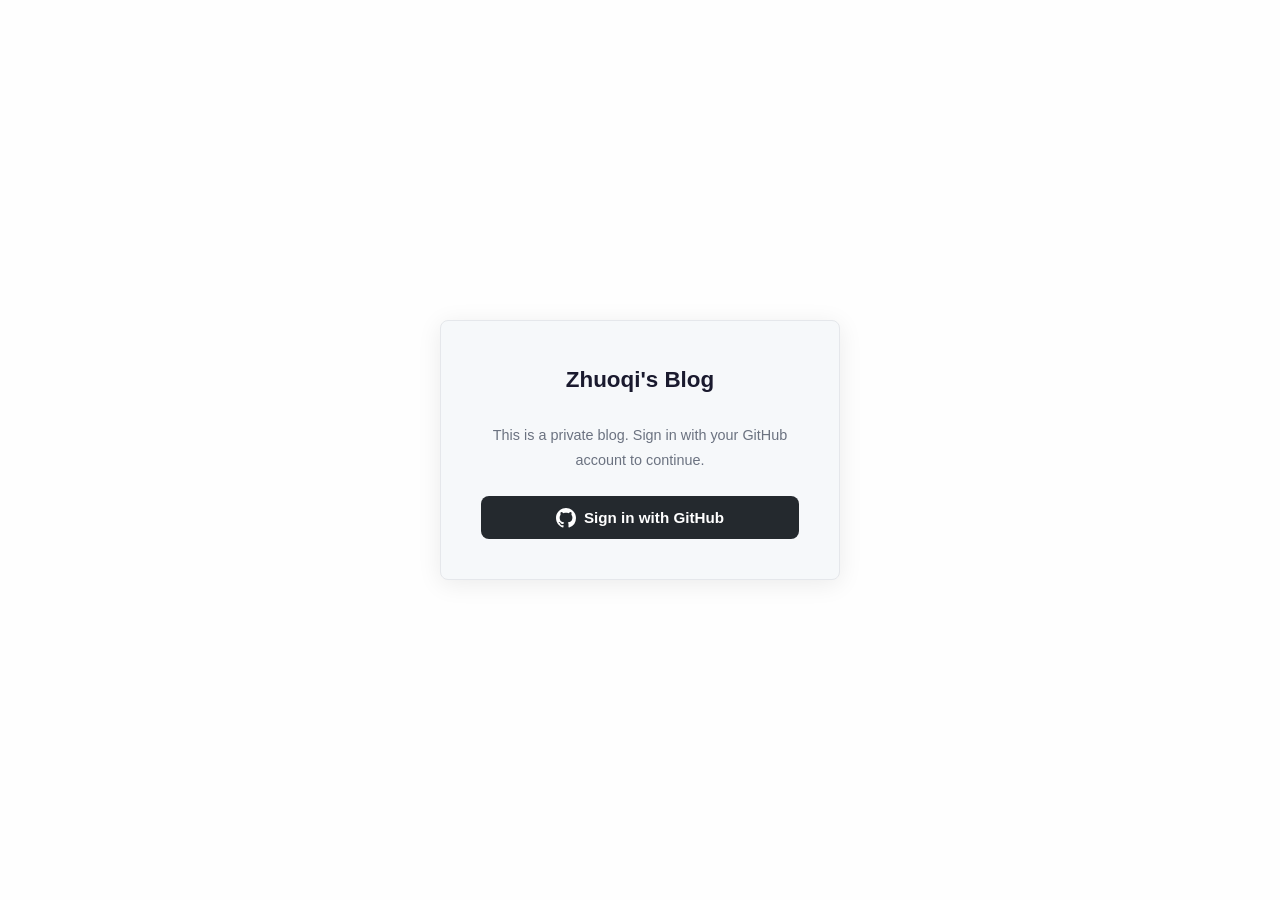
<file: index.html>
<!DOCTYPE html>
<html lang="en">
<head>
  <meta charset="UTF-8">
  <meta name="viewport" content="width=device-width, initial-scale=1.0">
  <meta name="description" content="Zhuoqi Fu's Blog — thoughts on AI, data science, and technology.">
  <meta name="referrer" content="strict-origin-when-cross-origin">
  <meta http-equiv="Content-Security-Policy" content="default-src 'self'; script-src 'self' 'unsafe-inline'; style-src 'self' 'unsafe-inline'; img-src 'self' data:; connect-src 'self' https://api.github.com; base-uri 'self';">
  <title>Zhuoqi's Blog</title>
  <link rel="stylesheet" href="style.css">
</head>
<body>
  <!-- Login Gate (shown when not authenticated) -->
  <div id="login-gate" class="login-gate" hidden>
    <div class="login-card">
      <h1 class="login-title">Zhuoqi's Blog</h1>
      <p class="login-desc">
        This is a private blog. Sign in with your GitHub account to continue.
      </p>
      <button id="login-btn" class="login-btn login-btn-github">
        <svg class="login-btn-icon" viewBox="0 0 24 24" fill="currentColor"><path d="M12 0C5.37 0 0 5.37 0 12c0 5.31 3.435 9.795 8.205 11.385.6.105.825-.255.825-.57 0-.285-.015-1.23-.015-2.235-3.015.555-3.795-.735-4.035-1.41-.135-.345-.72-1.41-1.23-1.695-.42-.225-1.02-.78-.015-.795.945-.015 1.62.87 1.845 1.23 1.08 1.815 2.805 1.305 3.495.99.105-.78.42-1.305.765-1.605-2.67-.3-5.46-1.335-5.46-5.925 0-1.305.465-2.385 1.23-3.225-.12-.3-.54-1.53.12-3.18 0 0 1.005-.315 3.3 1.23.96-.27 1.98-.405 3-.405s2.04.135 3 .405c2.295-1.56 3.3-1.23 3.3-1.23.66 1.65.24 2.88.12 3.18.765.84 1.23 1.905 1.23 3.225 0 4.605-2.805 5.625-5.475 5.925.435.375.81 1.095.81 2.22 0 1.605-.015 2.895-.015 3.3 0 .315.225.69.825.57A12.02 12.02 0 0024 12c0-6.63-5.37-12-12-12z"/></svg>
        Sign in with GitHub
      </button>
      <p id="login-error" class="login-error" hidden></p>
    </div>
  </div>

  <!-- Main Content (shown when authenticated) -->
  <div id="main-content" hidden>
    <!-- Navigation -->
    <nav class="nav">
      <div class="nav-inner">
        <a href="/" class="nav-brand">Zhuoqi's Blog</a>
        <ul class="nav-links">
          <li><a href="/" class="active">Posts</a></li>
          <li><a href="archive.html">Archive</a></li>
          <li><a href="admin.html">Admin</a></li>
          <li><a href="https://github.com/zhuoq1" target="_blank" rel="noopener noreferrer">GitHub</a></li>
          <li><a href="https://www.linkedin.com/in/zhuoqi/" target="_blank" rel="noopener noreferrer">LinkedIn</a></li>
          <li><a href="#" id="logout-link">Logout</a></li>
        </ul>
      </div>
    </nav>

    <!-- Main Content -->
    <main class="main">
      <!-- Author Intro -->
      <section class="intro">
        <div class="intro-header">
          <img
            class="intro-avatar"
            src="avatar.jpg"
            alt="Zhuoqi Fu"
            width="64"
            height="64"
          >
          <div>
            <h1 class="intro-greeting">Hi, I'm Zhuoqi (Allen) 👋</h1>
          </div>
        </div>
        <p class="intro-text">
          I'm a Data Scientist based in Tokyo, currently at Starbucks Japan.
          I write about machine learning, large language models, and building
          data-driven products. Welcome to my blog!
        </p>
        <div class="social-links">
          <a class="social-link" href="https://github.com/zhuoq1" target="_blank" rel="noopener noreferrer">
            <svg viewBox="0 0 24 24" fill="currentColor"><path d="M12 0C5.37 0 0 5.37 0 12c0 5.31 3.435 9.795 8.205 11.385.6.105.825-.255.825-.57 0-.285-.015-1.23-.015-2.235-3.015.555-3.795-.735-4.035-1.41-.135-.345-.72-1.41-1.23-1.695-.42-.225-1.02-.78-.015-.795.945-.015 1.62.87 1.845 1.23 1.08 1.815 2.805 1.305 3.495.99.105-.78.42-1.305.765-1.605-2.67-.3-5.46-1.335-5.46-5.925 0-1.305.465-2.385 1.23-3.225-.12-.3-.54-1.53.12-3.18 0 0 1.005-.315 3.3 1.23.96-.27 1.98-.405 3-.405s2.04.135 3 .405c2.295-1.56 3.3-1.23 3.3-1.23.66 1.65.24 2.88.12 3.18.765.84 1.23 1.905 1.23 3.225 0 4.605-2.805 5.625-5.475 5.925.435.375.81 1.095.81 2.22 0 1.605-.015 2.895-.015 3.3 0 .315.225.69.825.57A12.02 12.02 0 0024 12c0-6.63-5.37-12-12-12z"/></svg>
            GitHub
          </a>
          <a class="social-link" href="https://www.linkedin.com/in/zhuoqi/" target="_blank" rel="noopener noreferrer">
            <svg viewBox="0 0 24 24" fill="currentColor"><path d="M20.447 20.452h-3.554v-5.569c0-1.328-.027-3.037-1.852-3.037-1.853 0-2.136 1.445-2.136 2.939v5.667H9.351V9h3.414v1.561h.046c.477-.9 1.637-1.85 3.37-1.85 3.601 0 4.267 2.37 4.267 5.455v6.286zM5.337 7.433a2.062 2.062 0 01-2.063-2.065 2.064 2.064 0 112.063 2.065zm1.782 13.019H3.555V9h3.564v11.452zM22.225 0H1.771C.792 0 0 .774 0 1.729v20.542C0 23.227.792 24 1.771 24h20.451C23.2 24 24 23.227 24 22.271V1.729C24 .774 23.2 0 22.222 0h.003z"/></svg>
            LinkedIn
          </a>
        </div>
      </section>

      <!-- Blog Posts -->
      <h2 class="posts-header">Recent Posts</h2>
      <section id="posts-container" aria-live="polite">
        <p class="loading-placeholder">Loading posts...</p>
      </section>
    </main>

    <!-- Footer -->
    <footer class="footer">
      <p>
        © <span id="year"></span> Zhuoqi Fu
        <span class="footer-sep">·</span>
        Built with plain HTML & CSS
        <span class="footer-sep">·</span>
        <a href="#">Back to top ↑</a>
      </p>
    </footer>
  </div>

  <script src="lib/marked.min.js"></script>
  <script src="lib/purify.min.js"></script>
  <script src="auth.js"></script>
  <script src="blog.js"></script>
  <script src="script.js"></script>
  <script>
    // --- DOM refs ---
    var loginGate = document.getElementById('login-gate');
    var loginBtn = document.getElementById('login-btn');
    var loginError = document.getElementById('login-error');
    var mainContent = document.getElementById('main-content');
    var logoutLink = document.getElementById('logout-link');

    /** Show the login gate, hide content. */
    function showLogin() {
      loginGate.hidden = false;
      mainContent.hidden = true;
    }

    /** Show the blog content, hide login gate. */
    function showContent() {
      loginGate.hidden = true;
      mainContent.hidden = false;
      initBlog();
    }

    /** Load and render the blog posts list. */
    async function initBlog() {
      var container = document.getElementById('posts-container');
      try {
        var posts = await fetchManifest();
        var params = new URLSearchParams(window.location.search);
        var page = parseInt(params.get('page')) || 1;
        renderPostList(container, posts, page);
      } catch (err) {
        container.innerHTML = '<p class="error">Failed to load posts. Please refresh the page.</p>';
        console.error(err);
      }
    }

    // --- Event listeners ---

    loginBtn.addEventListener('click', function () {
      loginError.hidden = true;
      startOAuth();
    });

    logoutLink.addEventListener('click', function (e) {
      e.preventDefault();
      logout();
      showLogin();
    });

    // --- Init ---

    (async function init() {
      // 1. Handle OAuth callback (token in URL hash after GitHub redirect)
      var authed = await handleOAuthCallback();

      if (authed) {
        // Successfully authenticated — redirect to saved page if different
        var redirect = sessionStorage.getItem('auth_redirect');
        sessionStorage.removeItem('auth_redirect');
        if (redirect && redirect !== window.location.href && !redirect.endsWith('/')) {
          window.location.href = redirect;
          return;
        }
        showContent();
        return;
      }

      // 2. Check existing session
      if (isAuthenticated()) {
        showContent();
        return;
      }

      // 3. Not authenticated — show login gate
      showLogin();
    })();
  </script>
</body>
</html>
</file>
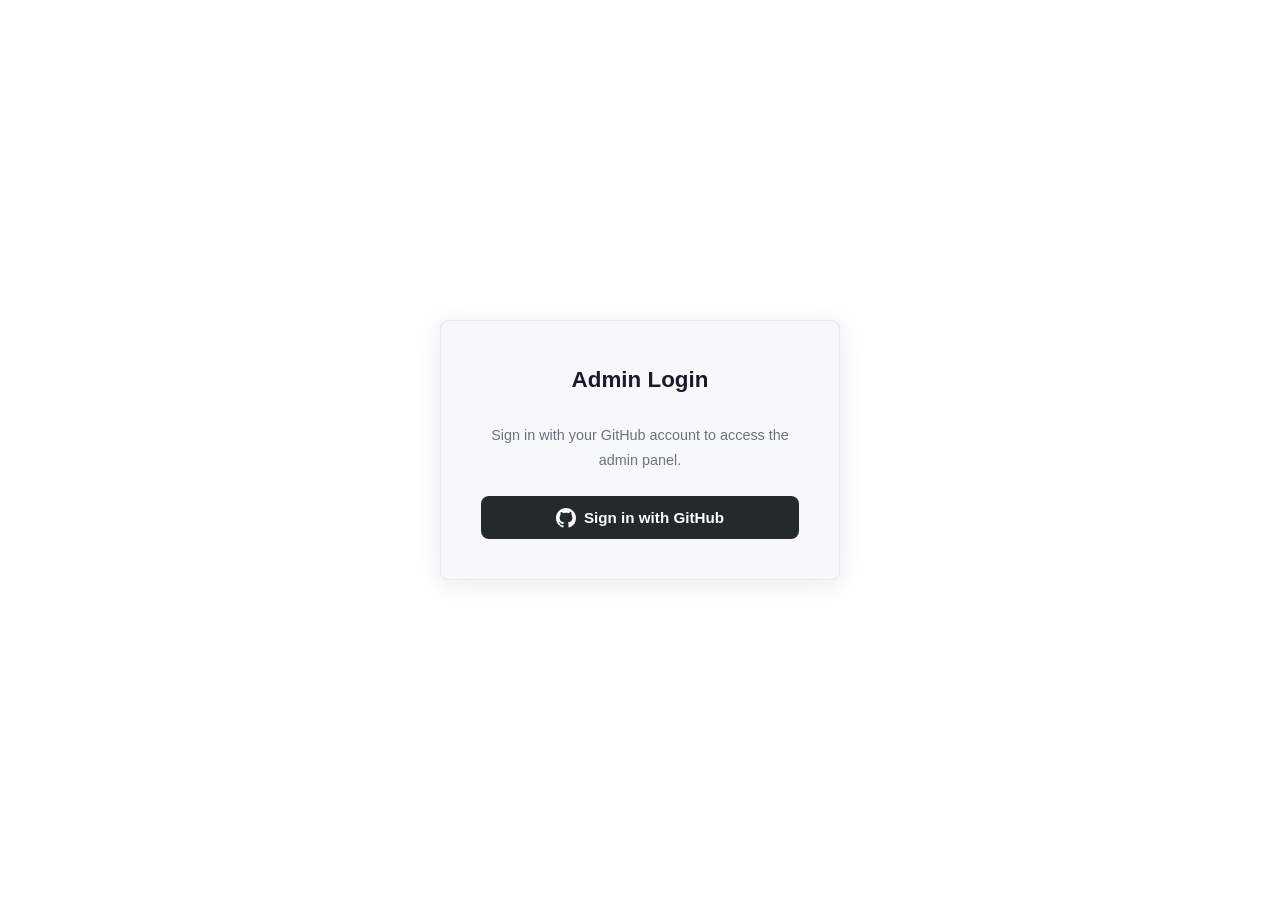
<file: admin.html>
<!DOCTYPE html>
<html lang="en">
<head>
  <meta charset="UTF-8">
  <meta name="viewport" content="width=device-width, initial-scale=1.0">
  <meta name="description" content="Admin — Zhuoqi's Blog">
  <meta name="referrer" content="strict-origin-when-cross-origin">
  <meta http-equiv="Content-Security-Policy" content="default-src 'self'; script-src 'self' 'unsafe-inline'; style-src 'self' 'unsafe-inline'; img-src 'self' data:; connect-src 'self' https://api.github.com; base-uri 'self';">
  <title>Admin — Zhuoqi's Blog</title>
  <link rel="stylesheet" href="style.css">
</head>
<body>
  <!-- Login Gate (shown when not authenticated) -->
  <div id="login-gate" class="login-gate" hidden>
    <div class="login-card">
      <h1 class="login-title">Admin Login</h1>
      <p class="login-desc">
        Sign in with your GitHub account to access the admin panel.
      </p>
      <button id="login-btn" class="login-btn login-btn-github">
        <svg class="login-btn-icon" viewBox="0 0 24 24" fill="currentColor"><path d="M12 0C5.37 0 0 5.37 0 12c0 5.31 3.435 9.795 8.205 11.385.6.105.825-.255.825-.57 0-.285-.015-1.23-.015-2.235-3.015.555-3.795-.735-4.035-1.41-.135-.345-.72-1.41-1.23-1.695-.42-.225-1.02-.78-.015-.795.945-.015 1.62.87 1.845 1.23 1.08 1.815 2.805 1.305 3.495.99.105-.78.42-1.305.765-1.605-2.67-.3-5.46-1.335-5.46-5.925 0-1.305.465-2.385 1.23-3.225-.12-.3-.54-1.53.12-3.18 0 0 1.005-.315 3.3 1.23.96-.27 1.98-.405 3-.405s2.04.135 3 .405c2.295-1.56 3.3-1.23 3.3-1.23.66 1.65.24 2.88.12 3.18.765.84 1.23 1.905 1.23 3.225 0 4.605-2.805 5.625-5.475 5.925.435.375.81 1.095.81 2.22 0 1.605-.015 2.895-.015 3.3 0 .315.225.69.825.57A12.02 12.02 0 0024 12c0-6.63-5.37-12-12-12z"/></svg>
        Sign in with GitHub
      </button>
      <p id="login-error" class="login-error" hidden></p>
    </div>
  </div>

  <!-- Admin Dashboard (shown when authenticated) -->
  <div id="admin-app" class="admin-app" hidden>
    <!-- Top Bar -->
    <header class="admin-topbar">
      <div class="admin-topbar-left">
        <a href="/" class="admin-back-link">← Back to blog</a>
        <span class="admin-brand">Admin</span>
      </div>
      <div class="admin-topbar-right">
        <select id="post-selector" class="admin-select">
          <option value="">+ New Post</option>
        </select>
        <button id="logout-btn" class="admin-btn-outline">Logout</button>
      </div>
    </header>

    <!-- Editor -->
    <main class="admin-main">
      <!-- Metadata Form -->
      <section class="admin-meta">
        <div class="admin-meta-row">
          <label class="admin-label">
            Title
            <input type="text" id="post-title" class="admin-input" placeholder="Post title...">
          </label>
        </div>
        <div class="admin-meta-row admin-meta-row-3">
          <label class="admin-label">
            Date
            <input type="date" id="post-date" class="admin-input">
          </label>
          <label class="admin-label">
            Read time
            <input type="text" id="post-readtime" class="admin-input" placeholder="5 min">
          </label>
          <label class="admin-label">
            Slug
            <input type="text" id="post-slug" class="admin-input" placeholder="my-post-slug">
          </label>
        </div>
        <div class="admin-meta-row">
          <label class="admin-label">
            Tags (comma separated)
            <input type="text" id="post-tags" class="admin-input" placeholder="AI, LLM, Agents">
          </label>
        </div>
        <div class="admin-meta-row">
          <label class="admin-label">
            Excerpt
            <textarea id="post-excerpt" class="admin-textarea" rows="2" placeholder="Brief summary for the post listing..."></textarea>
          </label>
        </div>
      </section>

      <!-- Split Pane: Editor + Preview -->
      <div class="admin-editor">
        <div class="admin-pane admin-pane-editor">
          <div class="admin-pane-header">
            <span>Markdown</span>
            <span class="admin-pane-words" id="word-count">0 words</span>
          </div>
          <textarea id="editor-textarea" class="admin-editor-textarea" placeholder="# Start writing..."></textarea>
        </div>
        <div class="admin-pane admin-pane-preview">
          <div class="admin-pane-header">Preview</div>
          <div id="preview-pane" class="admin-preview-content post-content"></div>
        </div>
      </div>

      <!-- Mobile tab toggle -->
      <div class="admin-mobile-tabs">
        <button id="tab-edit" class="admin-tab active">Edit</button>
        <button id="tab-preview" class="admin-tab">Preview</button>
      </div>

      <!-- Action Buttons -->
      <div class="admin-actions">
        <button id="btn-draft" class="admin-btn">Save Draft</button>
        <button id="btn-publish" class="admin-btn admin-btn-primary">Publish</button>
        <button id="btn-delete" class="admin-btn admin-btn-danger" hidden>Delete Post</button>
      </div>

      <!-- Status messages -->
      <p id="admin-status" class="admin-status" hidden></p>
    </main>
  </div>

  <script src="lib/marked.min.js"></script>
  <script src="lib/purify.min.js"></script>
  <script src="auth.js"></script>
  <script src="blog.js"></script>
  <script src="admin.js"></script>
  <script>
    // --- Auth gate for admin page ---
    var loginGate = document.getElementById('login-gate');
    var loginBtn = document.getElementById('login-btn');
    var loginError = document.getElementById('login-error');
    var adminApp = document.getElementById('admin-app');

    function showLogin() {
      loginGate.hidden = false;
      adminApp.hidden = true;
    }

    function showAdmin() {
      loginGate.hidden = true;
      adminApp.hidden = false;
      initAdmin();
    }

    loginBtn.addEventListener('click', function () {
      loginError.hidden = true;
      startOAuth();
    });

    document.getElementById('logout-btn').addEventListener('click', function () {
      logout();
      showLogin();
    });

    (async function init() {
      // Handle OAuth callback (in case we're returning from GitHub)
      var authed = await handleOAuthCallback();

      if (authed) {
        var redirect = sessionStorage.getItem('auth_redirect');
        sessionStorage.removeItem('auth_redirect');
        if (redirect && redirect !== window.location.href) {
          window.location.href = redirect;
          return;
        }
        showAdmin();
        return;
      }

      if (isAuthenticated()) {
        showAdmin();
        return;
      }

      showLogin();
    })();
  </script>
</body>
</html>
</file>
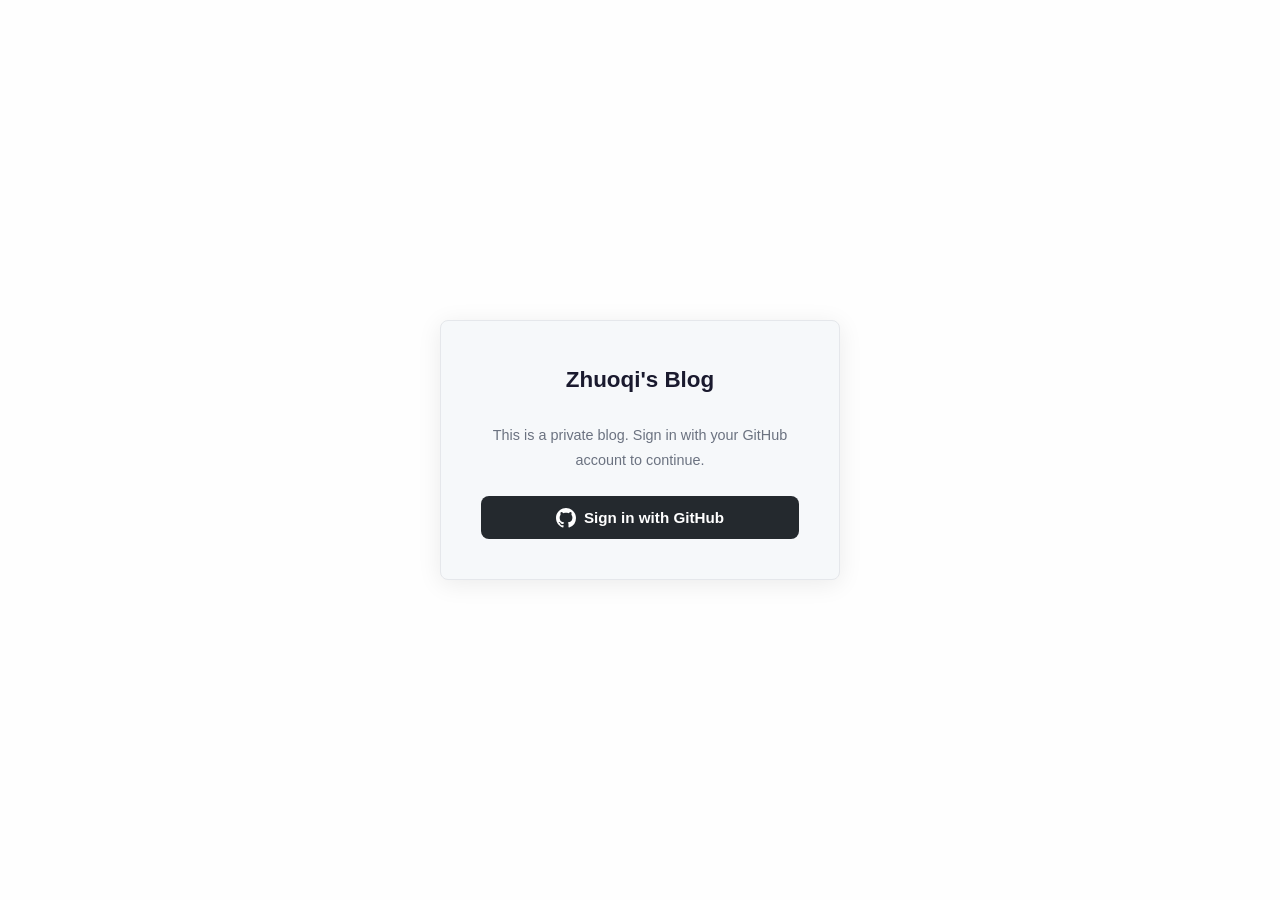
<file: archive.html>
<!DOCTYPE html>
<html lang="en">
<head>
  <meta charset="UTF-8">
  <meta name="viewport" content="width=device-width, initial-scale=1.0">
  <meta name="description" content="Archive of all posts on Zhuoqi Fu's Blog.">
  <meta name="referrer" content="strict-origin-when-cross-origin">
  <meta http-equiv="Content-Security-Policy" content="default-src 'self'; script-src 'self' 'unsafe-inline'; style-src 'self' 'unsafe-inline'; img-src 'self' data:; connect-src 'self' https://api.github.com; base-uri 'self';">
  <title>Archive — Zhuoqi's Blog</title>
  <link rel="stylesheet" href="style.css">
</head>
<body>
  <!-- Login Gate (shown when not authenticated) -->
  <div id="login-gate" class="login-gate" hidden>
    <div class="login-card">
      <h1 class="login-title">Zhuoqi's Blog</h1>
      <p class="login-desc">
        This is a private blog. Sign in with your GitHub account to continue.
      </p>
      <button id="login-btn" class="login-btn login-btn-github">
        <svg class="login-btn-icon" viewBox="0 0 24 24" fill="currentColor"><path d="M12 0C5.37 0 0 5.37 0 12c0 5.31 3.435 9.795 8.205 11.385.6.105.825-.255.825-.57 0-.285-.015-1.23-.015-2.235-3.015.555-3.795-.735-4.035-1.41-.135-.345-.72-1.41-1.23-1.695-.42-.225-1.02-.78-.015-.795.945-.015 1.62.87 1.845 1.23 1.08 1.815 2.805 1.305 3.495.99.105-.78.42-1.305.765-1.605-2.67-.3-5.46-1.335-5.46-5.925 0-1.305.465-2.385 1.23-3.225-.12-.3-.54-1.53.12-3.18 0 0 1.005-.315 3.3 1.23.96-.27 1.98-.405 3-.405s2.04.135 3 .405c2.295-1.56 3.3-1.23 3.3-1.23.66 1.65.24 2.88.12 3.18.765.84 1.23 1.905 1.23 3.225 0 4.605-2.805 5.625-5.475 5.925.435.375.81 1.095.81 2.22 0 1.605-.015 2.895-.015 3.3 0 .315.225.69.825.57A12.02 12.02 0 0024 12c0-6.63-5.37-12-12-12z"/></svg>
        Sign in with GitHub
      </button>
      <p id="login-error" class="login-error" hidden></p>
    </div>
  </div>

  <!-- Main Content (shown when authenticated) -->
  <div id="main-content" hidden>
    <nav class="nav">
      <div class="nav-inner">
        <a href="/" class="nav-brand">Zhuoqi's Blog</a>
        <ul class="nav-links">
          <li><a href="/">Posts</a></li>
          <li><a href="archive.html" class="active">Archive</a></li>
          <li><a href="admin.html">Admin</a></li>
          <li><a href="https://github.com/zhuoq1" target="_blank" rel="noopener noreferrer">GitHub</a></li>
          <li><a href="https://www.linkedin.com/in/zhuoqi/" target="_blank" rel="noopener noreferrer">LinkedIn</a></li>
          <li><a href="#" id="logout-link">Logout</a></li>
        </ul>
      </div>
    </nav>

    <main class="main">
      <h1 style="font-size:1.6rem;font-weight:700;margin-bottom:0.5rem;">Archive</h1>
      <p style="color:var(--color-muted);margin-bottom:1.5rem;">All posts, sorted by date.</p>

      <div id="archive-container">
        <p class="loading-placeholder">Loading archive...</p>
      </div>
    </main>

    <footer class="footer">
      <p>
        © <span id="year"></span> Zhuoqi Fu
        <span class="footer-sep">·</span>
        Built with plain HTML & CSS
        <span class="footer-sep">·</span>
        <a href="#">Back to top ↑</a>
      </p>
    </footer>
  </div>

  <script src="lib/marked.min.js"></script>
  <script src="lib/purify.min.js"></script>
  <script src="auth.js"></script>
  <script src="blog.js"></script>
  <script src="script.js"></script>
  <script>
    // --- DOM refs ---
    var loginGate = document.getElementById('login-gate');
    var loginBtn = document.getElementById('login-btn');
    var loginError = document.getElementById('login-error');
    var mainContent = document.getElementById('main-content');
    var logoutLink = document.getElementById('logout-link');

    function showLogin() {
      loginGate.hidden = false;
      mainContent.hidden = true;
    }

    function showContent() {
      loginGate.hidden = true;
      mainContent.hidden = false;
      initArchive();
    }

    async function initArchive() {
      var container = document.getElementById('archive-container');
      try {
        var posts = await fetchManifest();
        renderArchive(container, posts);
      } catch (err) {
        container.innerHTML = '<p class="error">Failed to load archive. Please refresh the page.</p>';
        console.error(err);
      }
    }

    // --- Event listeners ---
    loginBtn.addEventListener('click', function () {
      loginError.hidden = true;
      startOAuth();
    });

    logoutLink.addEventListener('click', function (e) {
      e.preventDefault();
      logout();
      showLogin();
    });

    // --- Init ---
    (async function init() {
      var authed = await handleOAuthCallback();

      if (authed) {
        var redirect = sessionStorage.getItem('auth_redirect');
        sessionStorage.removeItem('auth_redirect');
        if (redirect && redirect !== window.location.href) {
          window.location.href = redirect;
          return;
        }
        showContent();
        return;
      }

      if (isAuthenticated()) {
        showContent();
        return;
      }

      showLogin();
    })();
  </script>
</body>
</html>
</file>
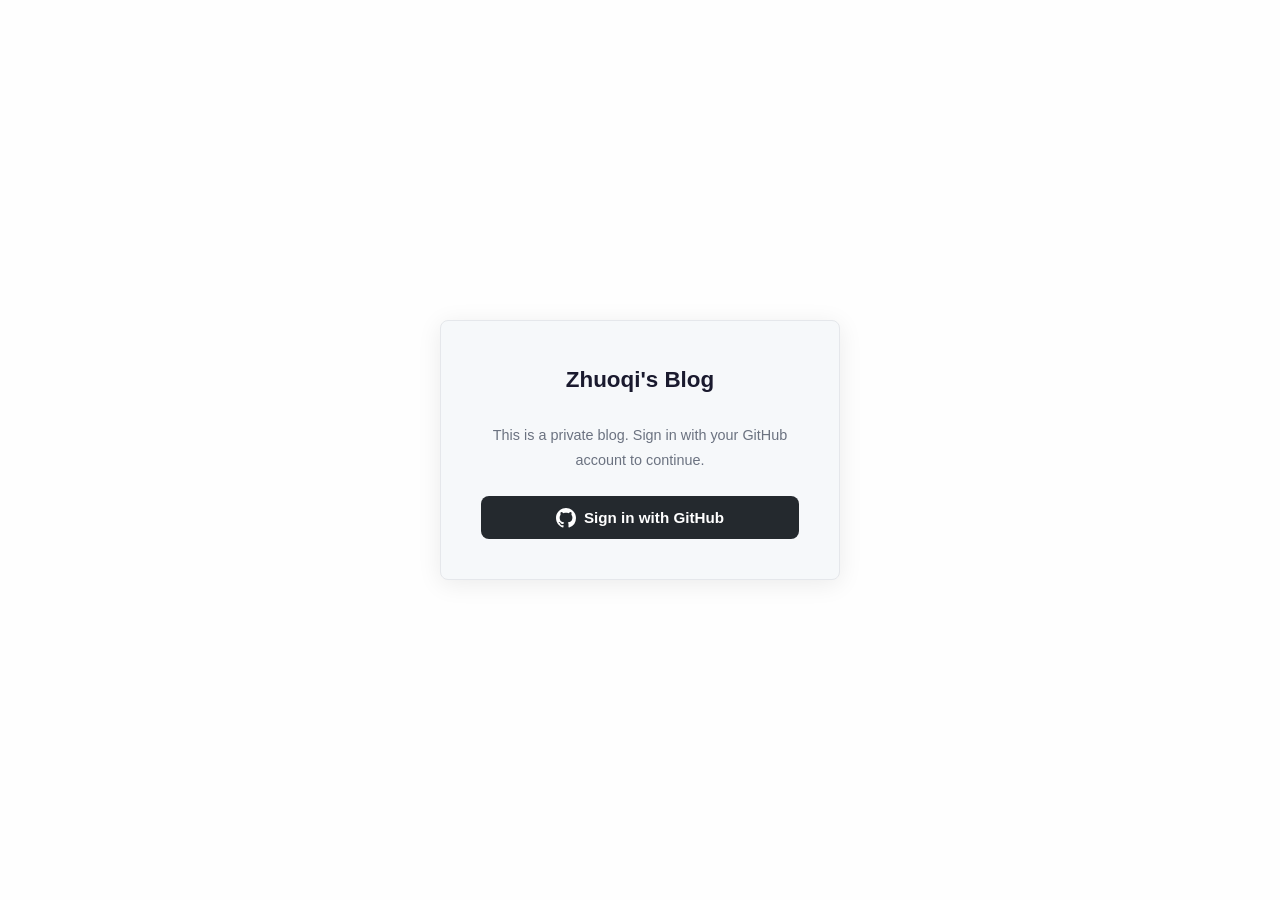
<file: post.html>
<!DOCTYPE html>
<html lang="en">
<head>
  <meta charset="UTF-8">
  <meta name="viewport" content="width=device-width, initial-scale=1.0">
  <meta name="description" content="">
  <meta name="referrer" content="strict-origin-when-cross-origin">
  <meta http-equiv="Content-Security-Policy" content="default-src 'self'; script-src 'self' 'unsafe-inline'; style-src 'self' 'unsafe-inline'; img-src 'self' data:; connect-src 'self' https://api.github.com; base-uri 'self';">
  <title>Post — Zhuoqi's Blog</title>
  <link rel="stylesheet" href="style.css">
</head>
<body>
  <!-- Login Gate (shown when not authenticated) -->
  <div id="login-gate" class="login-gate" hidden>
    <div class="login-card">
      <h1 class="login-title">Zhuoqi's Blog</h1>
      <p class="login-desc">
        This is a private blog. Sign in with your GitHub account to continue.
      </p>
      <button id="login-btn" class="login-btn login-btn-github">
        <svg class="login-btn-icon" viewBox="0 0 24 24" fill="currentColor"><path d="M12 0C5.37 0 0 5.37 0 12c0 5.31 3.435 9.795 8.205 11.385.6.105.825-.255.825-.57 0-.285-.015-1.23-.015-2.235-3.015.555-3.795-.735-4.035-1.41-.135-.345-.72-1.41-1.23-1.695-.42-.225-1.02-.78-.015-.795.945-.015 1.62.87 1.845 1.23 1.08 1.815 2.805 1.305 3.495.99.105-.78.42-1.305.765-1.605-2.67-.3-5.46-1.335-5.46-5.925 0-1.305.465-2.385 1.23-3.225-.12-.3-.54-1.53.12-3.18 0 0 1.005-.315 3.3 1.23.96-.27 1.98-.405 3-.405s2.04.135 3 .405c2.295-1.56 3.3-1.23 3.3-1.23.66 1.65.24 2.88.12 3.18.765.84 1.23 1.905 1.23 3.225 0 4.605-2.805 5.625-5.475 5.925.435.375.81 1.095.81 2.22 0 1.605-.015 2.895-.015 3.3 0 .315.225.69.825.57A12.02 12.02 0 0024 12c0-6.63-5.37-12-12-12z"/></svg>
        Sign in with GitHub
      </button>
      <p id="login-error" class="login-error" hidden></p>
    </div>
  </div>

  <!-- Main Content (shown when authenticated) -->
  <div id="main-content" hidden>
    <nav class="nav">
      <div class="nav-inner">
        <a href="/" class="nav-brand">Zhuoqi's Blog</a>
        <ul class="nav-links">
          <li><a href="/">Posts</a></li>
          <li><a href="archive.html">Archive</a></li>
          <li><a href="admin.html">Admin</a></li>
          <li><a href="https://github.com/zhuoq1" target="_blank" rel="noopener noreferrer">GitHub</a></li>
          <li><a href="https://www.linkedin.com/in/zhuoqi/" target="_blank" rel="noopener noreferrer">LinkedIn</a></li>
          <li><a href="#" id="logout-link">Logout</a></li>
        </ul>
      </div>
    </nav>

    <main class="main">
      <article class="post-article">
        <header id="post-header" class="post-header">
          <!-- Populated by blog.js -->
        </header>

        <div id="post-content" class="post-content">
          <p class="loading-placeholder">Loading post...</p>
        </div>

        <a class="post-back" href="/">← Back to all posts</a>
        <a id="post-edit-link" class="post-edit-link" hidden>✎ Edit this post</a>
      </article>
    </main>

    <footer class="footer">
      <p>
        © <span id="year"></span> Zhuoqi Fu
        <span class="footer-sep">·</span>
        Built with plain HTML & CSS
      </p>
    </footer>
  </div>

  <script src="lib/marked.min.js"></script>
  <script src="lib/purify.min.js"></script>
  <script src="auth.js"></script>
  <script src="blog.js"></script>
  <script src="script.js"></script>
  <script>
    // --- DOM refs ---
    var loginGate = document.getElementById('login-gate');
    var loginBtn = document.getElementById('login-btn');
    var loginError = document.getElementById('login-error');
    var mainContent = document.getElementById('main-content');
    var logoutLink = document.getElementById('logout-link');

    function showLogin() {
      loginGate.hidden = false;
      mainContent.hidden = true;
    }

    function showContent() {
      loginGate.hidden = true;
      mainContent.hidden = false;
      initPost();
    }

    async function initPost() {
      var params = new URLSearchParams(window.location.search);
      var slug = params.get('slug');

      if (!slug) {
        document.getElementById('post-content').innerHTML =
          '<p class="error">No post specified. <a href="/">Browse all posts →</a></p>';
        return;
      }

      var contentEl = document.getElementById('post-content');
      var headerEl = document.getElementById('post-header');

      try {
        await renderPost(contentEl, headerEl, slug);
        // Show edit link if admin is authenticated
        if (sessionStorage.getItem('github_token')) {
          var editLink = document.getElementById('post-edit-link');
          editLink.href = '/admin.html?edit=' + encodeURIComponent(slug);
          editLink.hidden = false;
        }
      } catch (err) {
        contentEl.innerHTML = '<p class="error">Failed to load post. Please try again.</p>';
        console.error(err);
      }
    }

    // --- Event listeners ---
    loginBtn.addEventListener('click', function () {
      loginError.hidden = true;
      startOAuth();
    });

    logoutLink.addEventListener('click', function (e) {
      e.preventDefault();
      logout();
      showLogin();
    });

    // --- Init ---
    (async function init() {
      var authed = await handleOAuthCallback();

      if (authed) {
        var redirect = sessionStorage.getItem('auth_redirect');
        sessionStorage.removeItem('auth_redirect');
        if (redirect && redirect !== window.location.href) {
          window.location.href = redirect;
          return;
        }
        showContent();
        return;
      }

      if (isAuthenticated()) {
        showContent();
        return;
      }

      showLogin();
    })();
  </script>
</body>
</html>
</file>
<file: style.css>
/* ========================================
   Blog — Zhuoqi Fu
   ======================================== */

/* --- Reset & Base --- */
*,
*::before,
*::after {
  box-sizing: border-box;
  margin: 0;
  padding: 0;
}

/* Ensure [hidden] works even when CSS sets display */
[hidden] { display: none !important; }

:root {
  --color-bg:        #fefefe;
  --color-surface:   #f6f8fa;
  --color-text:      #1a1a2e;
  --color-muted:     #6b7280;
  --color-accent:    #2563eb;
  --color-accent-hi: #1d4ed8;
  --color-tag-bg:    #eff6ff;
  --color-tag-text:  #2563eb;
  --color-border:    #e5e7eb;
  --color-code-bg:   #f3f4f6;
  --radius:          8px;
  --font-sans:       -apple-system, BlinkMacSystemFont, "Segoe UI", Roboto, "Helvetica Neue", Arial, sans-serif;
  --font-mono:       "SF Mono", "Fira Code", "Cascadia Code", Consolas, monospace;
  --max-width:       720px;
}

html {
  font-size: 16px;
  scroll-behavior: smooth;
}

body {
  font-family: var(--font-sans);
  color: var(--color-text);
  background: var(--color-bg);
  line-height: 1.7;
  min-height: 100vh;
}

a {
  color: var(--color-accent);
  text-decoration: none;
  transition: color 0.2s ease;
}

a:hover {
  color: var(--color-accent-hi);
}

/* --- Navigation --- */
.nav {
  background: var(--color-surface);
  border-bottom: 1px solid var(--color-border);
  position: sticky;
  top: 0;
  z-index: 100;
  backdrop-filter: blur(12px);
  -webkit-backdrop-filter: blur(12px);
}

.nav-inner {
  max-width: var(--max-width);
  margin: 0 auto;
  padding: 0 1.5rem;
  display: flex;
  align-items: center;
  justify-content: space-between;
  height: 56px;
}

.nav-brand {
  font-size: 1.2rem;
  font-weight: 700;
  color: var(--color-text);
  letter-spacing: -0.02em;
}

.nav-brand:hover {
  color: var(--color-accent);
}

.nav-links {
  display: flex;
  gap: 0.25rem;
  list-style: none;
  flex-wrap: wrap;
}

.nav-links a {
  display: inline-block;
  padding: 0.35rem 0.75rem;
  border-radius: var(--radius);
  font-size: 0.9rem;
  color: var(--color-muted);
  font-weight: 500;
  transition: background 0.2s, color 0.2s;
}

.nav-links a:hover,
.nav-links a.active {
  color: var(--color-text);
  background: rgba(0,0,0,0.06);
}

/* --- Main Container --- */
.main {
  max-width: var(--max-width);
  margin: 0 auto;
  padding: 2rem 1.5rem 4rem;
}

/* --- Author Intro --- */
.intro {
  margin-bottom: 2.5rem;
  padding: 1.5rem 0;
}

.intro-header {
  display: flex;
  align-items: center;
  gap: 1.25rem;
  margin-bottom: 0.75rem;
}

.intro-avatar {
  width: 64px;
  height: 64px;
  border-radius: 50%;
  object-fit: cover;
  border: 2px solid var(--color-border);
}

.intro-greeting {
  font-size: 1.5rem;
  font-weight: 700;
  letter-spacing: -0.02em;
}

.intro-text {
  color: var(--color-muted);
  font-size: 0.95rem;
  line-height: 1.7;
}

.intro-text a {
  font-weight: 500;
}

.social-links {
  display: flex;
  gap: 0.75rem;
  margin-top: 0.75rem;
}

.social-link {
  display: inline-flex;
  align-items: center;
  gap: 0.35rem;
  font-size: 0.85rem;
  color: var(--color-muted);
}

.social-link:hover {
  color: var(--color-accent);
}

.social-link svg {
  width: 1rem;
  height: 1rem;
  flex-shrink: 0;
}

/* --- Post Listings --- */
.posts-header {
  font-size: 1.15rem;
  font-weight: 650;
  margin-bottom: 1.25rem;
  padding-bottom: 0.5rem;
  border-bottom: 1px solid var(--color-border);
}

.post-entry {
  padding: 1.25rem 0;
  border-bottom: 1px solid var(--color-border);
}

.post-entry:first-of-type {
  padding-top: 0;
}

.post-title {
  font-size: 1.15rem;
  font-weight: 650;
  margin-bottom: 0.25rem;
  letter-spacing: -0.01em;
}

.post-title a {
  color: var(--color-text);
}

.post-title a:hover {
  color: var(--color-accent);
}

.post-meta {
  font-size: 0.82rem;
  color: var(--color-muted);
  margin-bottom: 0.5rem;
  display: flex;
  flex-wrap: wrap;
  gap: 0.15rem;
  align-items: center;
}

.post-meta-sep {
  margin: 0 0.3rem;
  opacity: 0.5;
}

.post-tags {
  display: inline-flex;
  gap: 0.4rem;
  flex-wrap: wrap;
  margin-left: 0.25rem;
}

.post-tag {
  display: inline-block;
  font-size: 0.72rem;
  padding: 0.1rem 0.5rem;
  border-radius: var(--radius);
  background: var(--color-tag-bg);
  color: var(--color-tag-text);
  font-weight: 500;
  transition: background 0.2s;
}

.post-tag:hover {
  background: #dbeafe;
  color: var(--color-accent-hi);
}

.post-excerpt {
  color: var(--color-muted);
  font-size: 0.92rem;
  line-height: 1.65;
}

.loading-placeholder {
  color: var(--color-muted);
  font-style: italic;
  padding: 1rem 0;
}

.error {
  color: #dc2626;
  padding: 1rem 0;
}

/* --- Pagination --- */
.pagination {
  margin-top: 2rem;
  display: flex;
  justify-content: center;
  gap: 0.5rem;
}

.pagination a {
  display: inline-flex;
  align-items: center;
  justify-content: center;
  min-width: 2rem;
  height: 2rem;
  padding: 0 0.5rem;
  border-radius: var(--radius);
  font-size: 0.9rem;
  font-weight: 500;
  color: var(--color-muted);
  border: 1px solid var(--color-border);
  transition: background 0.2s, color 0.2s, border-color 0.2s;
}

.pagination a:hover,
.pagination a.active {
  color: var(--color-text);
  border-color: var(--color-accent);
  background: rgba(37,99,235,0.1);
}

/* --- Footer --- */
.footer {
  max-width: var(--max-width);
  margin: 0 auto;
  padding: 1.5rem 1.5rem 2rem;
  text-align: center;
  color: var(--color-muted);
  font-size: 0.8rem;
  border-top: 1px solid var(--color-border);
}

.footer a {
  color: var(--color-muted);
}

.footer a:hover {
  color: var(--color-accent);
}

.footer-sep {
  margin: 0 0.4rem;
  opacity: 0.4;
}

/* ========================================
   Single Post Page
   ======================================== */

.post-article {
  padding-top: 0.5rem;
}

.post-header {
  margin-bottom: 2rem;
}

.post-header .post-title {
  font-size: 1.8rem;
  font-weight: 700;
  line-height: 1.3;
  margin-bottom: 0.5rem;
}

.post-header .post-meta {
  font-size: 0.85rem;
  margin-bottom: 0;
}

/* Post content typography */
.post-content h2 {
  font-size: 1.35rem;
  font-weight: 650;
  margin: 2rem 0 0.75rem;
  padding-bottom: 0.35rem;
  border-bottom: 1px solid var(--color-border);
}

.post-content h3 {
  font-size: 1.15rem;
  font-weight: 650;
  margin: 1.5rem 0 0.5rem;
}

.post-content h4 {
  font-size: 1.05rem;
  font-weight: 600;
  margin: 1.25rem 0 0.5rem;
}

.post-content p {
  margin-bottom: 1rem;
  color: #374151;
}

.post-content ul,
.post-content ol {
  margin: 0.75rem 0 1rem 1.5rem;
  color: #374151;
}

.post-content li {
  margin-bottom: 0.35rem;
}

.post-content strong {
  color: var(--color-text);
}

.post-content blockquote {
  margin: 1.25rem 0;
  padding: 0.5rem 1rem;
  border-left: 3px solid var(--color-accent);
  color: var(--color-muted);
  background: rgba(37,99,235,0.05);
  border-radius: 0 var(--radius) var(--radius) 0;
}

.post-content blockquote p {
  margin-bottom: 0.35rem;
}

.post-content code {
  font-family: var(--font-mono);
  font-size: 0.88em;
  background: var(--color-code-bg);
  padding: 0.15em 0.4em;
  border-radius: 4px;
  border: 1px solid var(--color-border);
}

.post-content pre {
  margin: 1rem 0;
  padding: 1rem;
  background: var(--color-code-bg);
  border: 1px solid var(--color-border);
  border-radius: var(--radius);
  overflow-x: auto;
  font-size: 0.85rem;
  line-height: 1.55;
}

.post-content pre code {
  background: none;
  border: none;
  padding: 0;
  font-size: inherit;
}

.post-content img {
  max-width: 100%;
  border-radius: var(--radius);
  margin: 0.75rem 0;
}

.post-content hr {
  border: none;
  border-top: 1px solid var(--color-border);
  margin: 1.5rem 0;
}

/* Back link */
.post-back {
  display: inline-block;
  margin-top: 2.5rem;
  font-size: 0.9rem;
  color: var(--color-muted);
}

.post-back:hover {
  color: var(--color-accent);
}

.post-edit-link {
  display: inline-block;
  margin-top: 0.5rem;
  margin-left: 1rem;
  font-size: 0.85rem;
  color: var(--color-accent);
  font-weight: 500;
}

.post-edit-link:hover {
  text-decoration: underline;
}

/* --- Archive Page --- */
.archive-year {
  font-size: 1.3rem;
  font-weight: 700;
  margin: 2rem 0 0.75rem;
  color: var(--color-text);
}

.archive-year:first-child {
  margin-top: 0;
}

.archive-entry {
  display: flex;
  align-items: baseline;
  gap: 0.75rem;
  padding: 0.35rem 0;
  font-size: 0.95rem;
}

.archive-date {
  font-size: 0.82rem;
  color: var(--color-muted);
  flex-shrink: 0;
  min-width: 5.5rem;
  font-family: var(--font-mono);
}

.archive-entry a {
  color: var(--color-text);
  font-weight: 500;
}

.archive-entry a:hover {
  color: var(--color-accent);
}

/* --- Responsive --- */
@media (max-width: 600px) {
  .nav-inner {
    padding: 0 1rem;
    height: 48px;
  }

  .nav-brand {
    font-size: 1rem;
  }

  .nav-links a {
    font-size: 0.8rem;
    padding: 0.3rem 0.5rem;
  }

  .main {
    padding: 1.5rem 1rem 3rem;
  }

  .intro-header {
    gap: 0.75rem;
  }

  .intro-avatar {
    width: 48px;
    height: 48px;
  }

  .intro-greeting {
    font-size: 1.2rem;
  }

  .post-header .post-title {
    font-size: 1.4rem;
  }

  .post-content h2 {
    font-size: 1.15rem;
  }

  .archive-entry {
    flex-direction: column;
    gap: 0.1rem;
    padding: 0.5rem 0;
  }
}

/* ========================================
   Admin — Login Gate
   ======================================== */

.login-gate {
  display: flex;
  align-items: center;
  justify-content: center;
  min-height: 100vh;
  background: var(--color-bg);
}

.login-card {
  background: var(--color-surface);
  border: 1px solid var(--color-border);
  border-radius: var(--radius);
  padding: 2.5rem;
  width: 100%;
  max-width: 400px;
  box-shadow: 0 4px 24px rgba(0,0,0,0.08);
}

.login-title {
  font-size: 1.4rem;
  font-weight: 700;
  text-align: center;
  margin-bottom: 1.5rem;
}

.login-desc {
  text-align: center;
  color: var(--color-muted);
  font-size: 0.9rem;
  margin-bottom: 1.5rem;
}

.login-form {
  display: flex;
  flex-direction: column;
  gap: 1rem;
}

.login-label {
  display: flex;
  flex-direction: column;
  gap: 0.35rem;
  font-size: 0.85rem;
  font-weight: 600;
  color: var(--color-muted);
}

.login-input {
  padding: 0.65rem 0.85rem;
  border: 1px solid var(--color-border);
  border-radius: var(--radius);
  font-size: 0.95rem;
  font-family: inherit;
  background: var(--color-bg);
  color: var(--color-text);
  transition: border-color 0.2s;
}

.login-input:focus {
  outline: none;
  border-color: var(--color-accent);
  box-shadow: 0 0 0 3px rgba(37,99,235,0.15);
}

.login-hint {
  font-size: 0.78rem;
  color: var(--color-muted);
  line-height: 1.5;
}

.login-error {
  color: #dc2626;
  font-size: 0.85rem;
  text-align: center;
}

.login-btn {
  padding: 0.7rem;
  background: var(--color-accent);
  color: #fff;
  border: none;
  border-radius: var(--radius);
  font-size: 0.95rem;
  font-weight: 600;
  cursor: pointer;
  transition: background 0.2s;
  width: 100%;
}

.login-btn:hover {
  background: var(--color-accent-hi);
}

.login-btn-github {
  display: flex;
  align-items: center;
  justify-content: center;
  gap: 0.5rem;
  background: #24292e;
  color: #fff;
}

.login-btn-github:hover {
  background: #1a1f23;
}

.login-btn-icon {
  width: 20px;
  height: 20px;
}

/* ========================================
   Admin — Dashboard
   ======================================== */

.admin-app {
  min-height: 100vh;
  background: var(--color-bg);
}

.admin-topbar {
  display: flex;
  align-items: center;
  justify-content: space-between;
  padding: 0.75rem 1.5rem;
  background: var(--color-surface);
  border-bottom: 1px solid var(--color-border);
  position: sticky;
  top: 0;
  z-index: 50;
}

.admin-topbar-left {
  display: flex;
  align-items: center;
  gap: 1rem;
}

.admin-back-link {
  font-size: 0.85rem;
  color: var(--color-muted);
}

.admin-back-link:hover {
  color: var(--color-accent);
}

.admin-brand {
  font-weight: 700;
  font-size: 1rem;
}

.admin-topbar-right {
  display: flex;
  align-items: center;
  gap: 0.75rem;
}

.admin-select {
  padding: 0.35rem 0.5rem;
  border: 1px solid var(--color-border);
  border-radius: var(--radius);
  background: var(--color-bg);
  color: var(--color-text);
  font-size: 0.85rem;
  font-family: inherit;
  max-width: 280px;
}

.admin-btn-outline {
  padding: 0.35rem 0.85rem;
  border: 1px solid var(--color-border);
  border-radius: var(--radius);
  background: transparent;
  color: var(--color-muted);
  font-size: 0.85rem;
  cursor: pointer;
  font-family: inherit;
  transition: border-color 0.2s, color 0.2s;
}

.admin-btn-outline:hover {
  border-color: var(--color-accent);
  color: var(--color-accent);
}

/* Admin Main */
.admin-main {
  max-width: 1100px;
  margin: 0 auto;
  padding: 1.25rem 1.5rem 3rem;
}

/* Metadata Form */
.admin-meta {
  margin-bottom: 1rem;
}

.admin-meta-row {
  margin-bottom: 0.75rem;
}

.admin-meta-row-3 {
  display: grid;
  grid-template-columns: 1.5fr 1fr 1fr;
  gap: 0.75rem;
}

.admin-label {
  display: flex;
  flex-direction: column;
  gap: 0.25rem;
  font-size: 0.78rem;
  font-weight: 600;
  color: var(--color-muted);
  text-transform: uppercase;
  letter-spacing: 0.04em;
}

.admin-input {
  padding: 0.5rem 0.65rem;
  border: 1px solid var(--color-border);
  border-radius: var(--radius);
  font-size: 0.9rem;
  font-family: inherit;
  background: var(--color-bg);
  color: var(--color-text);
  transition: border-color 0.2s;
}

.admin-input:focus {
  outline: none;
  border-color: var(--color-accent);
  box-shadow: 0 0 0 3px rgba(37,99,235,0.12);
}

.admin-textarea {
  padding: 0.5rem 0.65rem;
  border: 1px solid var(--color-border);
  border-radius: var(--radius);
  font-size: 0.9rem;
  font-family: inherit;
  background: var(--color-bg);
  color: var(--color-text);
  resize: vertical;
  transition: border-color 0.2s;
}

.admin-textarea:focus {
  outline: none;
  border-color: var(--color-accent);
  box-shadow: 0 0 0 3px rgba(37,99,235,0.12);
}

/* Split Pane Editor */
.admin-editor {
  display: grid;
  grid-template-columns: 1fr 1fr;
  gap: 0;
  border: 1px solid var(--color-border);
  border-radius: var(--radius);
  overflow: hidden;
  min-height: 500px;
}

.admin-pane {
  display: flex;
  flex-direction: column;
}

.admin-pane-editor {
  border-right: 1px solid var(--color-border);
}

.admin-pane-header {
  display: flex;
  align-items: center;
  justify-content: space-between;
  padding: 0.5rem 0.75rem;
  background: var(--color-surface);
  border-bottom: 1px solid var(--color-border);
  font-size: 0.78rem;
  font-weight: 600;
  color: var(--color-muted);
  text-transform: uppercase;
  letter-spacing: 0.04em;
}

.admin-pane-words {
  font-weight: 400;
  text-transform: none;
  letter-spacing: 0;
}

.admin-editor-textarea {
  flex: 1;
  padding: 0.75rem;
  border: none;
  resize: none;
  font-family: var(--font-mono);
  font-size: 0.88rem;
  line-height: 1.65;
  background: var(--color-bg);
  color: var(--color-text);
  min-height: 450px;
}

.admin-editor-textarea:focus {
  outline: none;
}

.admin-preview-content {
  flex: 1;
  padding: 0.75rem 1rem;
  overflow-y: auto;
  background: var(--color-bg);
  min-height: 450px;
}

/* Hide mobile tabs on desktop */
.admin-mobile-tabs {
  display: none;
}

/* Action Buttons */
.admin-actions {
  display: flex;
  gap: 0.75rem;
  margin-top: 1.25rem;
}

.admin-btn {
  padding: 0.6rem 1.5rem;
  border: 1px solid var(--color-border);
  border-radius: var(--radius);
  background: var(--color-surface);
  color: var(--color-text);
  font-size: 0.9rem;
  font-weight: 500;
  cursor: pointer;
  font-family: inherit;
  transition: background 0.2s, border-color 0.2s;
}

.admin-btn:hover {
  border-color: var(--color-accent);
}

.admin-btn-primary {
  background: var(--color-accent);
  color: #fff;
  border-color: var(--color-accent);
}

.admin-btn-primary:hover {
  background: var(--color-accent-hi);
}

.admin-btn-danger {
  color: #dc2626;
  border-color: #dc2626;
  background: transparent;
}

.admin-btn-danger:hover {
  background: #fef2f2;
  border-color: #dc2626;
}

.admin-status {
  margin-top: 0.75rem;
  padding: 0.5rem 0.75rem;
  border-radius: var(--radius);
  font-size: 0.85rem;
}

.admin-status-success {
  background: #f0fdf4;
  color: #166534;
  border: 1px solid #bbf7d0;
}

.admin-status-error {
  background: #fef2f2;
  color: #991b1b;
  border: 1px solid #fecaca;
}

.admin-status-info {
  background: #eff6ff;
  color: #1e40af;
  border: 1px solid #bfdbfe;
}

/* ========================================
   Admin — Responsive
   ======================================== */

@media (max-width: 768px) {
  .admin-meta-row-3 {
    grid-template-columns: 1fr;
  }

  .admin-topbar {
    padding: 0.5rem 1rem;
  }

  .admin-main {
    padding: 0.75rem 1rem 2rem;
  }

  .admin-editor {
    grid-template-columns: 1fr;
  }

  .admin-pane-editor {
    border-right: none;
  }

  /* Mobile: show tabs, hide one pane at a time */
  .admin-mobile-tabs {
    display: flex;
    gap: 0;
    margin-top: 0.5rem;
    border: 1px solid var(--color-border);
    border-radius: var(--radius);
    overflow: hidden;
  }

  .admin-tab {
    flex: 1;
    padding: 0.5rem;
    border: none;
    background: var(--color-surface);
    color: var(--color-muted);
    font-size: 0.85rem;
    font-weight: 500;
    cursor: pointer;
    font-family: inherit;
    transition: background 0.2s, color 0.2s;
  }

  .admin-tab.active {
    background: var(--color-accent);
    color: #fff;
  }

  .admin-pane-preview {
    display: none;
  }

  .admin-editor-textarea,
  .admin-preview-content {
    min-height: 350px;
  }

  .admin-select {
    max-width: 160px;
  }
}
</file>
